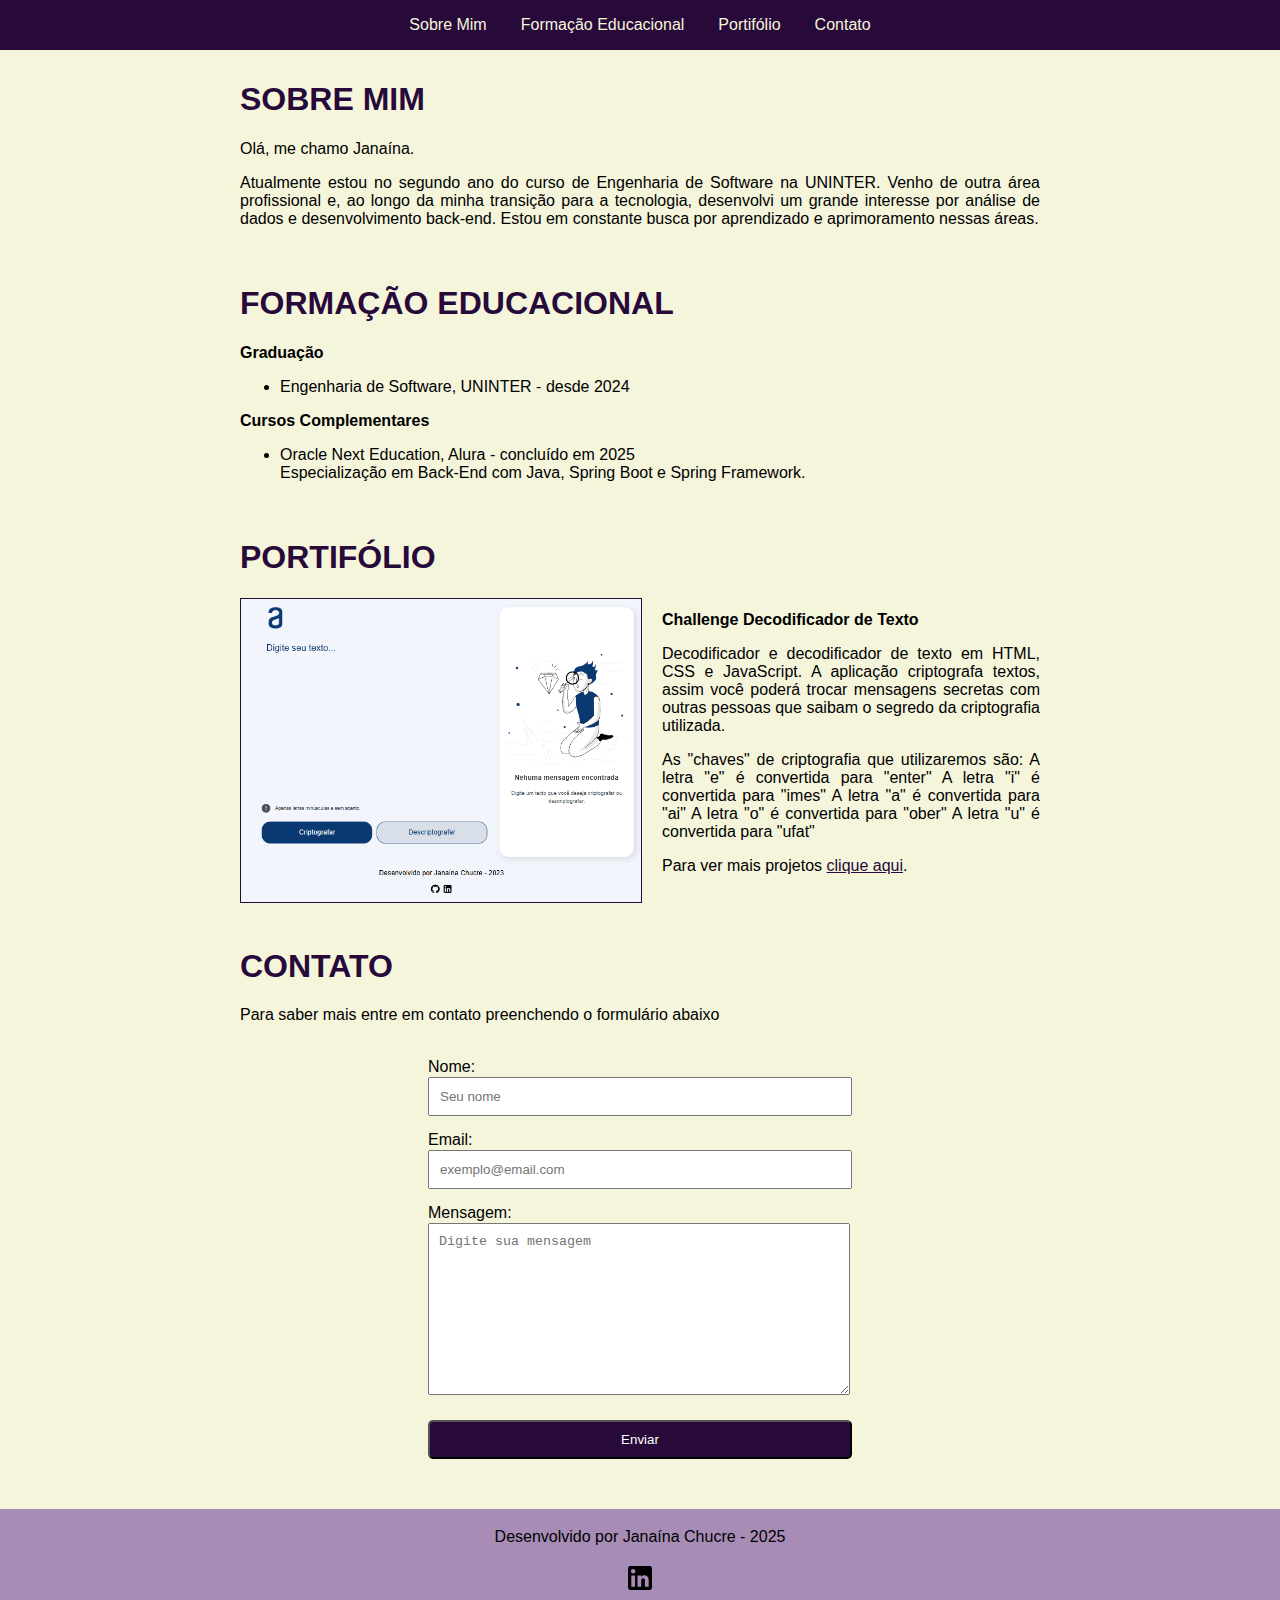
<file: index.html>
<!DOCTYPE html>
<html lang="en">
<head>
    <meta charset="UTF-8">
    <meta name="viewport" content="width=device-width, initial-scale=1.0">
    <title>Janaína Chucre</title>
    <link rel="stylesheet" href="style.css">
</head>
<body>
    <nav> <!-- navegação principal do site -->
        <ul>
            <li><a href="#sobre-mim">Sobre Mim</a></li>
            <li><a href="#formacao">Formação Educacional</a></li>
            <li><a href="#portifolio">Portifólio</a></li>
            <li><a href="#contato">Contato</a></li>
        </ul>
    </nav>

    <main> <!-- conteúdo principal da página -->
        <section id="sobre-mim">
            <h1>SOBRE MIM</h1> <!-- seção "sobre mim" -->
            <p>Olá, me chamo Janaína.</p>
            <p>Atualmente estou no segundo ano do curso de Engenharia de Software na UNINTER. Venho de outra 
                área profissional e, ao longo da minha transição para a tecnologia, desenvolvi um grande 
                interesse por análise de dados e desenvolvimento back-end. Estou em constante busca por 
                aprendizado e aprimoramento nessas áreas.</p>
        </section>

        <section id="formacao"> <!-- seção "formação educacional" -->
            <h1>FORMAÇÃO EDUCACIONAL</h1>
            <p class="texto-formacao">Graduação</p>
            <ul>
                <li>Engenharia de Software, UNINTER - desde 2024</li>
            </ul>

            <p1 class="texto-formacao">Cursos Complementares</p1>
            <ul>
                <li>Oracle Next Education, Alura - concluído em 2025</br>
                    Especialização em Back-End com Java, Spring Boot e Spring Framework.</li>
            </ul>
        </section>
            
        <section id="portifolio"> <!-- seção "portfólio" -->
            <h1>PORTIFÓLIO</h1>
            <div class="portifolio-decodificador"> <!-- container para projeto do portfólio -->
                <a href="https://janainachucre.github.io/challenge-decodificador/" class="link-decodificador"><img alt="Challenge decodificador de texto desenvolvido durante o bootcamp ONE" 
                src="img/challenge-portifolio.png"></a> <!-- imagem e link para o projeto hospedado no gitHub pages -->
                <div>
                    <h2>Challenge Decodificador de Texto</h2>
                    <p>Decodificador e decodificador de texto em HTML, CSS e JavaScript. A aplicação criptografa textos, 
                        assim você poderá trocar mensagens secretas com outras pessoas que saibam o segredo da criptografia 
                        utilizada.</p>
                    <p>As "chaves" de criptografia que utilizaremos são: A letra "e" é convertida para "enter" A letra 
                        "i" é convertida para "imes" A letra "a" é convertida para "ai" A letra "o" é convertida para "ober" 
                        A letra "u" é convertida para "ufat"</p>
                    <p>Para ver mais projetos <a href="https://github.com/JanainaChucre" class="github-link">clique aqui</a>.</p>
                </div>
            </div>
        </section>

        <section id="contato"> <!-- seção "contato" com formulário -->
            <h1>CONTATO</h1>
            <p>Para saber mais entre em contato preenchendo o formulário abaixo</p></br>
            <div>
                <form action="#" method="post"> <!-- formulário sem destino definido ainda -->
                    <div class="campo">
                        <label for="nome">Nome:</label>
                        <input type="text" id="nome" name="nome" placeholder="Seu nome" required>
                    </div>
              
                    <div class="campo">
                        <label for="email">Email:</label>
                        <input type="email" id="email" name="email" placeholder="exemplo@email.com" required>
                    </div>
              
                    <div class="campo">
                        <label for="mensagem">Mensagem:</label>
                        <textarea id="mensagem" name="mensagem" rows="10" placeholder="Digite sua mensagem" required></textarea>
                    </div>
                    <button type="submit">Enviar</button>
            </div>
              </form>
            </div>
        </section>
    </main>
    <footer> <!-- rodapé com créditos e link para linkedIn -->
        <p>Desenvolvido por Janaína Chucre - 2025</p>
        <p>
            <a href="https://www.linkedin.com/in/janainachucre/"><img src="img/linkedin.svg"></a>
        </p>
    </footer>
</body>
</html>
</file>
<file: style.css>
:root{
    --cor-principal: #280a3a;
}

html {
  scroll-padding-top: 25px; /*para não esconder o h1 quando clicar em um link*/
}

body { /* cor de fundo e fonte*/
    margin: 0;
    font-family: Arial, sans-serif;
    background-color: beige;
}

nav { /*barra de navegação fixada no topo*/
    background-color: var(--cor-principal);
    padding: 1em 0;
    position: fixed;
    width: 100%;
    top: 0;
}

nav ul { /*links da barra de navegação na horizontal*/
    list-style: none;
    display: flex;
    justify-content: center;
    margin: 0;
    padding: 0;
  }

nav ul li a {
    text-decoration: none;
    padding: 17px;
    color: beige;

}

nav ul li a:hover { /* muda a cor de fundo e de fonte quando o cursor passa em cima*/
    color: rgb(0, 0, 0);
    background-color: beige;
}

section { /* largura máxima das seções*/
    padding: 10px;
    max-width: 800px;
    margin: auto;
  }

#sobre-mim { /* adiciona distância entre a barra de navegação e a primeira seção*/
    padding-top: 60px;
}

h1 { /*define a cor dos títulos*/
    color: var(--cor-principal);
}

p {
    text-align: justify;
}

.texto-formacao {
    font-weight: bold;
}

.portifolio-decodificador { /* visualização da imagem e do texto na horizontal*/
    display: flex;
}


.portifolio-decodificador img {
    max-width: 400px; /*tamanho máximo da imagem*/
    margin-right: 20px; /*margem para distanciar a imagem do texto*/
    border: 1px solid;
    border-color: var(--cor-principal);
}

.portifolio-decodificador img:hover { 
    box-shadow: 0 4px 8px rgba(0, 0, 0, 0.5); /*adiciona sombra quando o cursor passa em cima da imagem*/
}

section div h2 {
    font-size: 16px;
}

.github-link {
    color: var(--cor-principal);
}

#contato div{ /*mostra o formulário no meio da página*/
    display: flex;
    justify-content: center;
}

.campo {
    flex-direction: column;
    margin-bottom: 15px;
    gap: 1px;
  }  

.campo input,
.campo textarea {
    width: 400px;
    padding: 10px;
    flex: 1;
}

form button {
    width: 100%;
    background-color: var(--cor-principal);
    color: white;
    padding: 10px;
    margin-top: 10px;
    border-radius: 5px;
    margin-bottom: 40px;
}

form button:hover {
    background-color: #5a366e;
}

footer {
    padding: 3px;
    background-color: #a78db6;
}

footer p {
    text-align: center;
  }

footer a img {
    width: 2rem;
}


/*adaptação para celular*/
@media (max-width: 480px) {
    nav ul li a {
        padding: 17px 7px;
    }

    .portifolio-decodificador {
        flex-direction: column; /* Empilha verticalmente no celular */
        align-items: center;
        text-align: center;
    }

    .portifolio-decodificador img {
        max-width: 300px;
        height: auto;
        margin: 0;
    }

    form{
        max-width: 100%;
    }

    .campo input,
    .campo textarea {
        width: 100%;
    }
}

@media (max-width: 768px) {
    nav ul li a {
        padding: 17px 7px;
    }

    .portifolio-decodificador {
        flex-direction: column;
        align-items: center;
        text-align: center;
    }

    .portifolio-decodificador img {
        width: 300px;
        height: auto;
    }

    form{
        max-width: 100%;
    }

    .campo input,
    .campo textarea {
        width: 100%;
    }
}
</file>
<file: atividade-pratica-aplicacoes-web/style.css>
:root{
    --cor-principal: #280a3a;
}

html {
  scroll-padding-top: 25px; /*para não esconder o h1 quando clicar em um link*/
}

body { /* cor de fundo e fonte*/
    margin: 0;
    font-family: Arial, sans-serif;
    background-color: beige;
}

nav { /*barra de navegação fixada no topo*/
    background-color: var(--cor-principal);
    padding: 1em 0;
    position: fixed;
    width: 100%;
    top: 0;
}

nav ul { /*links da barra de navegação na horizontal*/
    list-style: none;
    display: flex;
    justify-content: center;
    margin: 0;
    padding: 0;
  }

nav ul li a {
    text-decoration: none;
    padding: 17px;
    color: beige;

}

nav ul li a:hover { /* muda a cor de fundo e de fonte quando o cursor passa em cima*/
    color: rgb(0, 0, 0);
    background-color: beige;
}

section { /* largura máxima das seções*/
    padding: 10px;
    max-width: 800px;
    margin: auto;
  }

#sobre-mim { /* adiciona distância entre a barra de navegação e a primeira seção*/
    padding-top: 60px;
}

h1 { /*define a cor dos títulos*/
    color: var(--cor-principal);
}

p {
    text-align: justify;
}

.texto-formacao {
    font-weight: bold;
}

.portifolio-decodificador { /* visualização da imagem e do texto na horizontal*/
    display: flex;
}


section div img {
    max-width: 400px; /*tamanho máximo da imagem*/
    margin-right: 20px; /*margem para distanciar a imagem do texto*/
    border: 1px solid;
    border-color: var(--cor-principal);
}

section div img:hover { 
    box-shadow: 0 4px 8px rgba(0, 0, 0, 0.5); /*adiciona sombra quando o cursor passa em cima da imagem*/
}

section div h2 {
    font-size: 16px;
}

.github-link {
    color: var(--cor-principal);
}

#contato div{ /*mostra o formulário no meio da página*/
    display: flex;
    justify-content: center;
}

form{
    max-width: 600px;
}

.campo {
    display: flex;
    flex-direction: column;
    margin-bottom: 15px;
    gap: 1px;
  }  

.campo input,
.campo textarea {
    width: 400px;
    padding: 10px;
    flex: 1;
}

form button {
    width: 100%;
    background-color: var(--cor-principal);
    color: white;
    padding: 10px;
    margin-top: 10px;
    border-radius: 5px;
    margin-bottom: 40px;
}

form button:hover {
    background-color: #5a366e;
}

footer {
    padding: 3px;
    background-color: #a78db6;
}

footer p {
    text-align: center;
  }

footer a img {
    width: 2rem;
}


/*adaptação para celular*/
@media (max-width: 768px) {
  .challenge {
    flex-direction: column; /* Empilha verticalmente no celular */
    align-items: center;
    text-align: center;
  }

  section div img {
    margin: 0;
}

nav ul li a {
    padding: 17px 7px;
}
}
</file>
